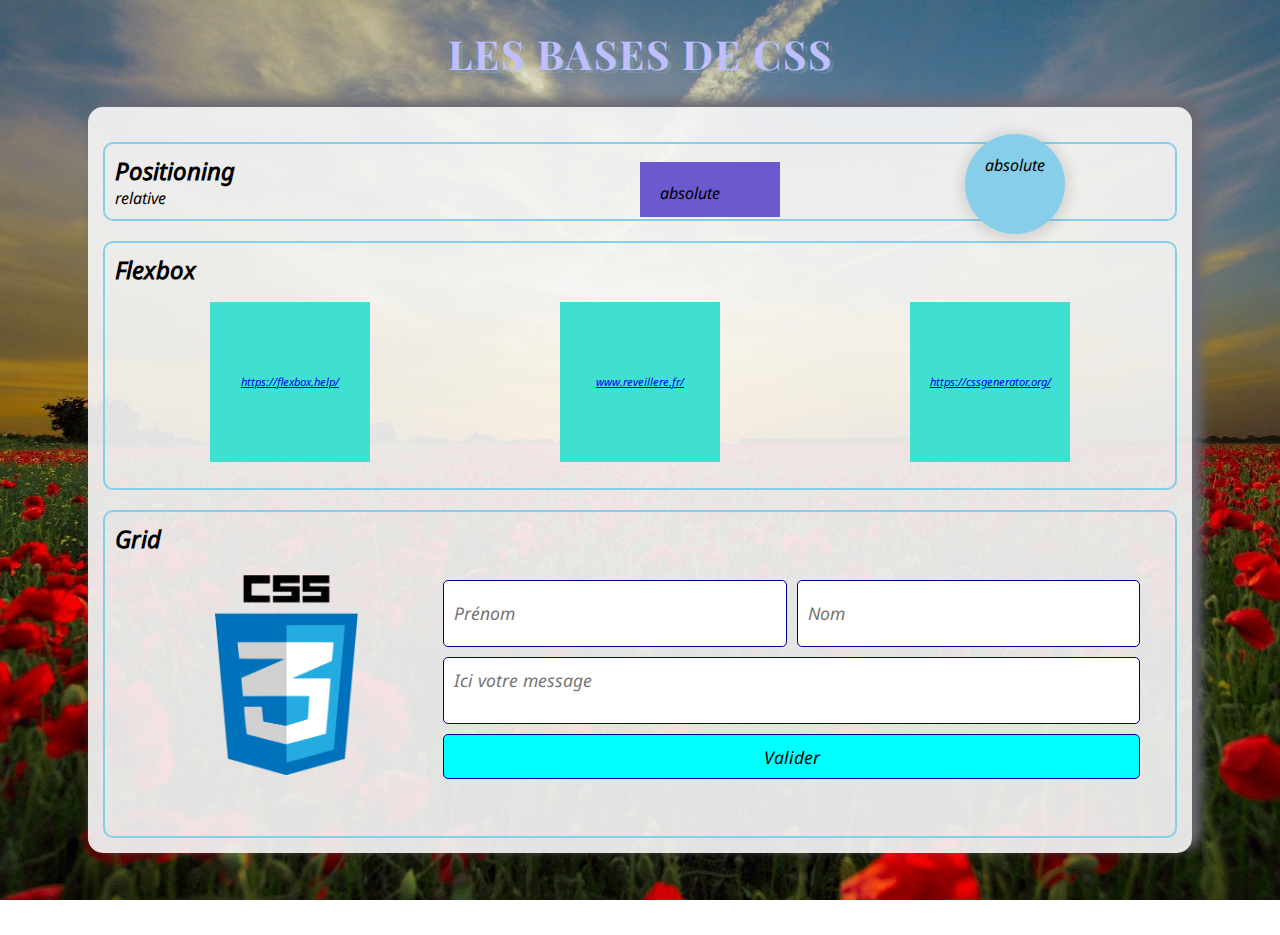
<file: CSS-1-2/index.html>
<!DOCTYPE html>
<html lang="fr">
  <head>
    <meta charset="UTF-8" />
    <meta http-equiv="X-UA-Compatible" content="IE=edge" />
    <meta name="viewport" content="width=device-width, initial-scale=1.0" />
    <title>Cours CSS</title>
    <link rel="stylesheet" href="./style.css" />
  </head>

  <body>
    <header>
      <h1>Les bases de CSS</h1>
    </header>

    <main>
      <div class="positioning">
        <h2>Positioning</h2>
        <span>relative</span>
        <span id="circle">absolute</span>
        <span id="rectangle">absolute</span>
      </div>

      <div class="flexbox">
        <h2>Flexbox</h2>
        <ul>
          <li>
            <a href="https://flexbox.help/">https://flexbox.help/</a>
          </li>
          <li>
            <a href="https://www.reveillere.fr/M2WEB/sheets/css.pdf"
              >www.reveillere.fr/</a
            >
          </li>
          <li>
            <a href="https://cssgenerator.org/">https://cssgenerator.org/</a>
          </li>
        </ul>
      </div>

      <div class="grid">
        <h2>Grid</h2>
        <div class="grid-container">
          <div class="img">
            <img src="./assets/logo.png" height="200" alt="logo" />
          </div>

          <form>
            <input type="text" id="firstname" placeholder="Prénom" />
            <input type="text" id="surname" placeholder="Nom" />
            <textarea
              cols="30"
              rows="30"
              placeholder="Ici votre message"
            ></textarea>
            <input type="submit" value="Valider" />
          </form>
        </div>
      </div>
    </main>
  </body>
</html>
</file>
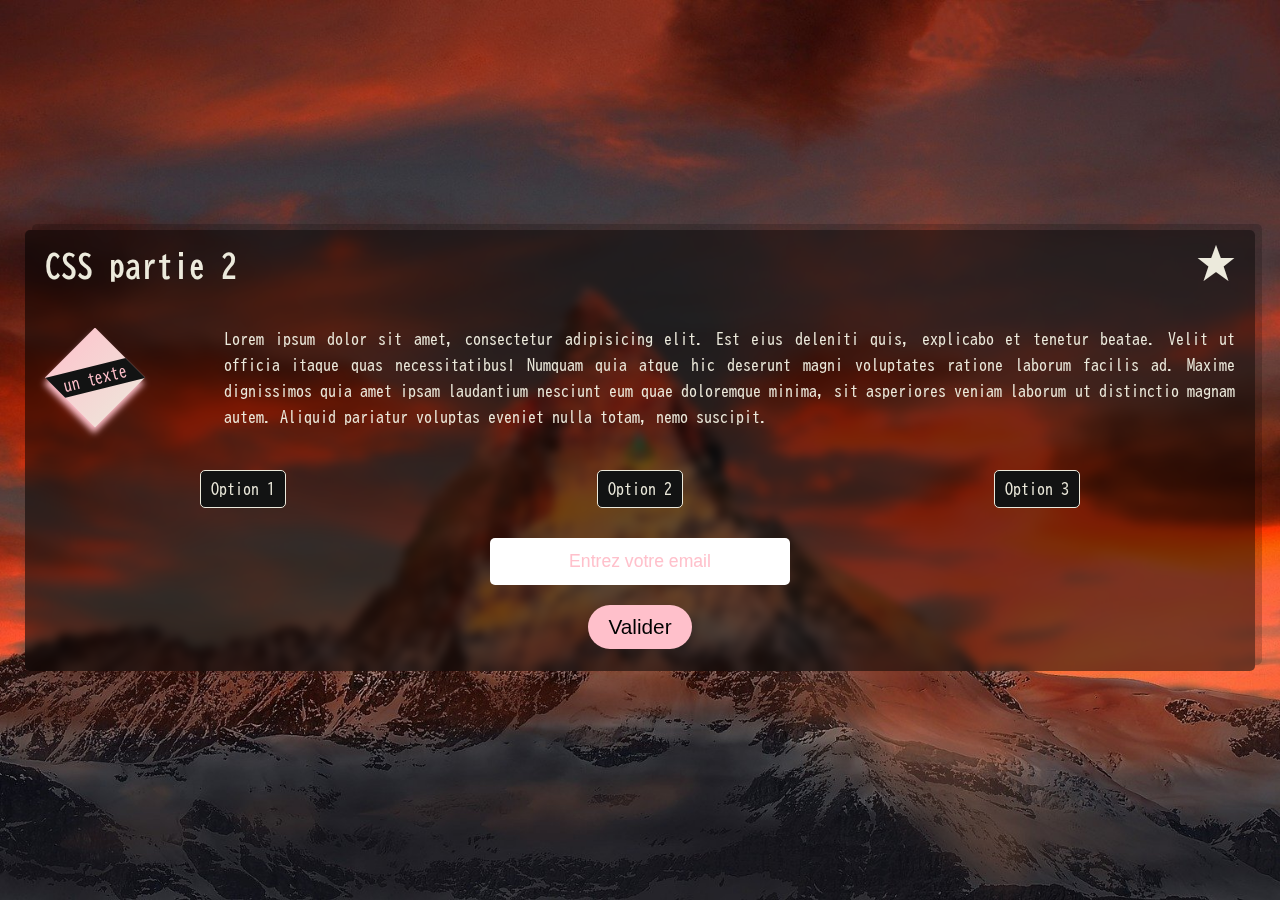
<file: CSS-2-2/index.html>
<!DOCTYPE html>
<html lang="fr">
  <head>
    <meta charset="UTF-8" />
    <meta http-equiv="X-UA-Compatible" content="IE=edge" />
    <meta name="viewport" content="width=device-width, initial-scale=1.0" />
    <title>CSS partie 2</title>
    <link rel="stylesheet" href="./style.css" />
  </head>
  <body>
    <div class="card">
      <h1>CSS partie 2</h1>
      <div class="grid-container">
        <div class="polygon-container">
          <div class="polygon"></div>
        </div>
        <p>
          Lorem ipsum dolor sit amet, consectetur adipisicing elit. Est eius
          deleniti quis, explicabo et tenetur beatae. Velit ut officia itaque
          quas necessitatibus! Numquam quia atque hic deserunt magni voluptates
          ratione laborum facilis ad. Maxime dignissimos quia amet ipsam
          laudantium nesciunt eum quae doloremque minima, sit asperiores veniam
          laborum ut distinctio magnam autem. Aliquid pariatur voluptas eveniet
          nulla totam, nemo suscipit.
        </p>
      </div>
      <div class="checkbox-container">
        <input type="checkbox" name="" id="option1" />
        <label for="option1">Option 1</label>

        <input type="checkbox" name="" id="option2" />
        <label for="option2">Option 2</label>

        <input type="checkbox" name="" id="option3" />
        <label for="option3">Option 3</label>
      </div>
      <div class="email">
        <input type="text" placeholder="Entrez votre email" />
      </div>
      <button>Valider</button>
      <a href="https://www.google.com">Conditions générales de vente</a>
    </div>

    <img src="./spaceship.png" alt="spaceship" />
  </body>
</html>
</file>
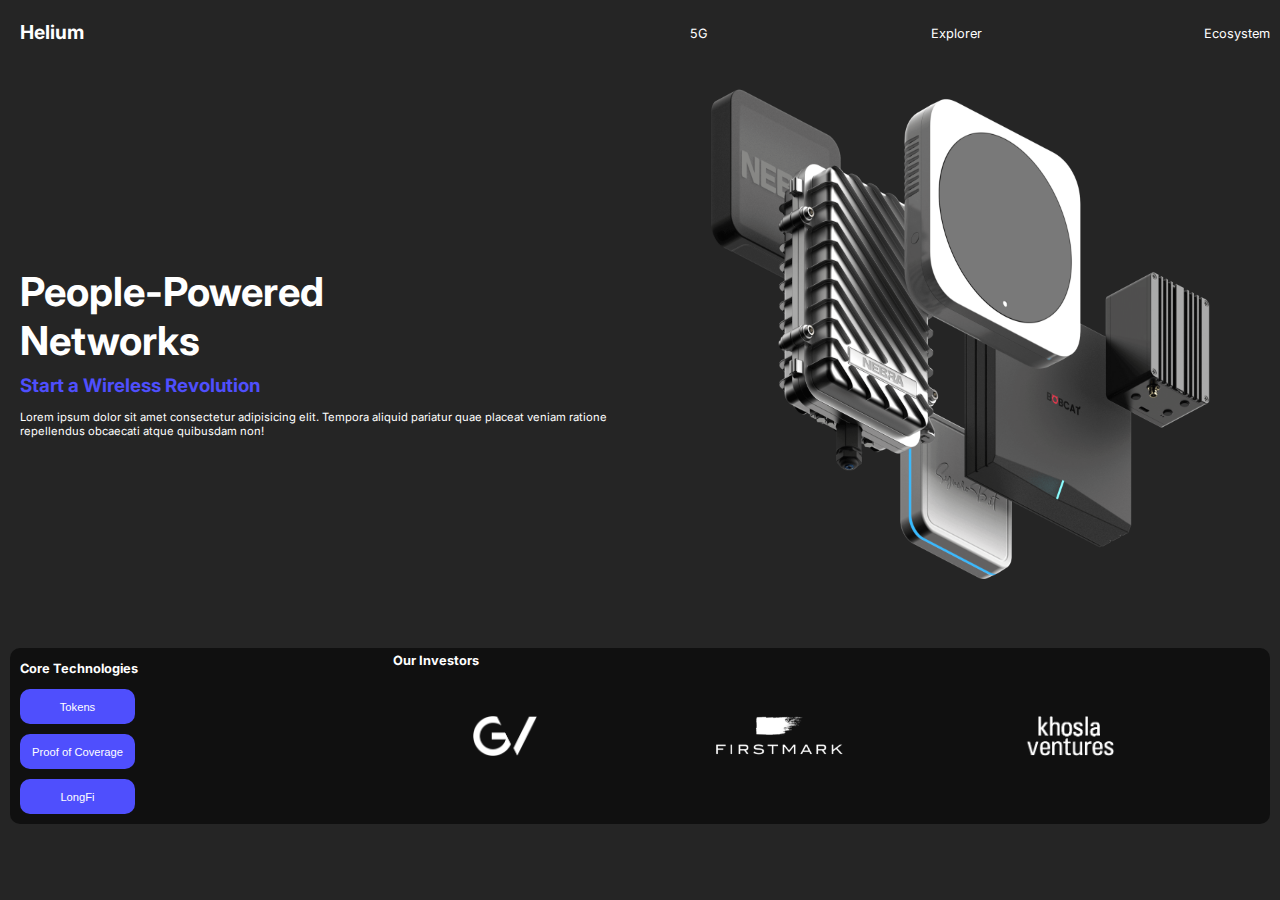
<file: TP1 CSS/index.html>
<!DOCTYPE html>
<html lang="fr">
  <head>
    <meta charset="UTF-8" />
    <meta name="viewport" content="width=device-width, initial-scale=1.0" />
    <meta http-equiv="X-UA-Compatible" content="ie=edge" />
    <title>Helium Flexbox</title>
    <link rel="stylesheet" href="./style.css" />
  </head>

  <body>
    <nav>
      <h2>Helium</h2>
      <ul>
        <li>5G</li>
        <li>Explorer</li>
        <li>Ecosystem</li>
      </ul>
    </nav>

    <section class="header">
      <div class="header-left">
        <div class="header-left-container">
          <h1>
            People-Powered <br />
            Networks
          </h1>
          <h3>Start a Wireless Revolution</h3>
          <p>
            Lorem ipsum dolor sit amet consectetur adipisicing elit. Tempora
            aliquid pariatur quae placeat veniam ratione repellendus obcaecati
            atque quibusdam non!
          </p>
        </div>
      </div>
      <div class="header-right">
        <img src="./img/main.png" id="modem" alt="modem" />
      </div>
    </section>

    <section class="infos">
      <div class="infos-left">
        <h3>Core Technologies</h3>
        <div class="btn-container">
          <button>Tokens</button>
          <button>Proof of Coverage</button>
          <button>LongFi</button>
        </div>
      </div>
      <div class="infos-right">
        <h3>Our Investors</h3>
        <div class="investors">
          <div class="img-container">
            <img src="./img/investlogo2blue.png" alt="investor-1" />
            <img src="./img/investlogo3blue.png" alt="investor-2" />
            <img src="./img/investlogo4blue.png" alt="investor-3" />
          </div>
        </div>
      </div>
    </section>
  </body>
</html>
</file>
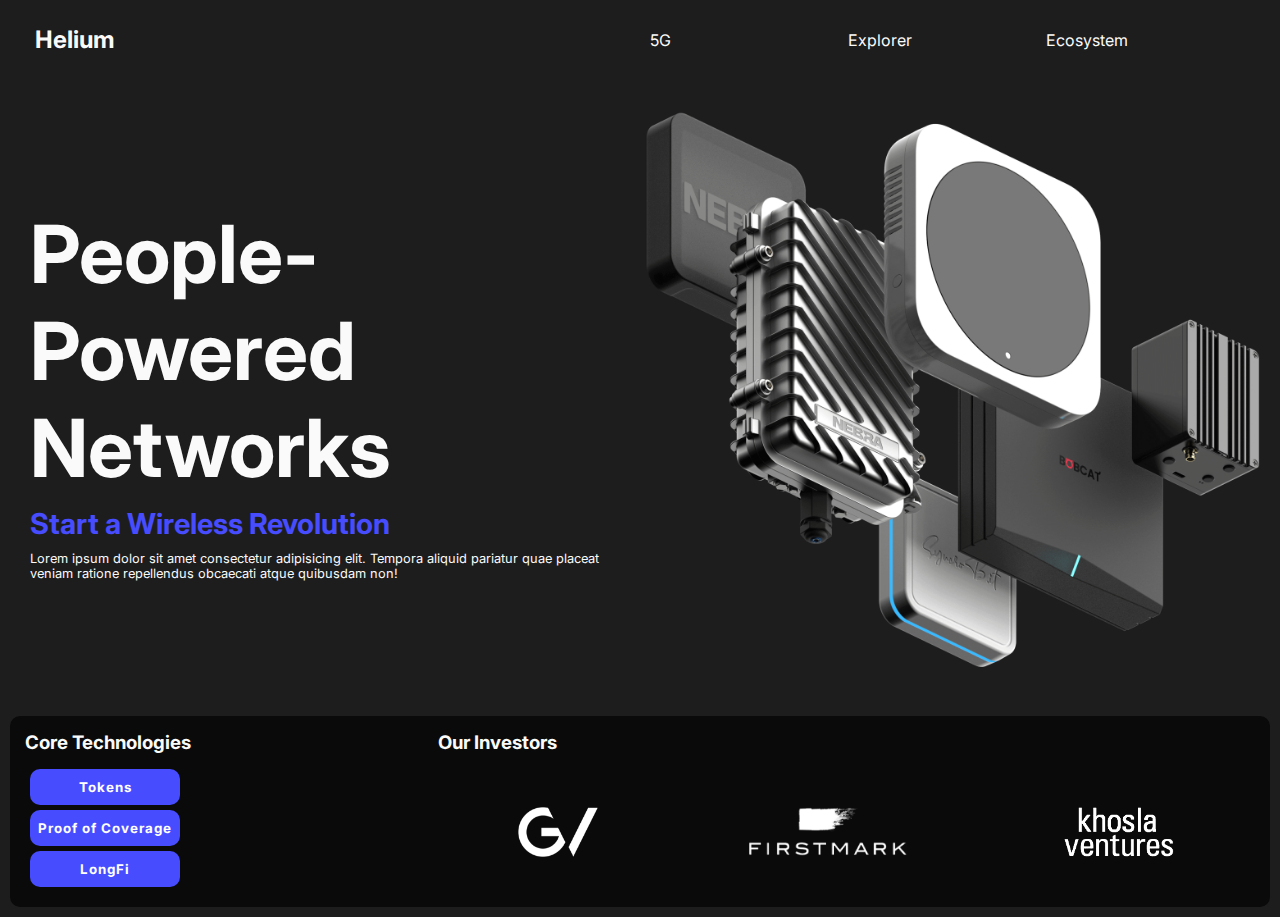
<file: TP2-CSS-Responsive/index.html>
<!DOCTYPE html>
<html lang="en">

<head>
  <meta charset="UTF-8">
  <meta name="viewport" content="width=device-width, initial-scale=1.0">
  <meta http-equiv="X-UA-Compatible" content="ie=edge">
  <title>Helium Flexbox</title>

  <link rel="stylesheet" href="style.css">
</head>

<body>
  <nav>
    <h2>Helium</h2>
    <ul>
      <li>5G</li>
      <li>Explorer</li>
      <li>Ecosystem</li>
    </ul>
  </nav>

  <section class="header">
    <div class="header-left">
      <div class="header-left-container">
        <h1>People-Powered Networks</h1>
        <h3>Start a Wireless Revolution</h3>
        <p>Lorem ipsum dolor sit amet consectetur adipisicing elit. Tempora aliquid pariatur quae placeat veniam ratione
          repellendus obcaecati atque quibusdam non!</p>
      </div>
    </div>
    <img class="header-right" src="./img/main.png" id="modem" />
  </section>

  <section class="infos">
    <div class="infos-left">
      <h3>Core Technologies</h3>
      <div class="btn-container">
        <button>Tokens</button>
        <button>Proof of Coverage</button>
        <button>LongFi</button>
      </div>
    </div>
    <div class="infos-right">
      <h3>Our Investors</h3>
      <div class="investors">
        <div class="img-container">
          <img src="./img/investlogo2blue.png" alt="investor-1">
          <img src="./img/investlogo3blue.png" alt="investor-2">
          <img src="./img/investlogo4blue.png" alt="investor-3">
        </div>
      </div>
    </div>
  </section>


</body>

</html>
</file>
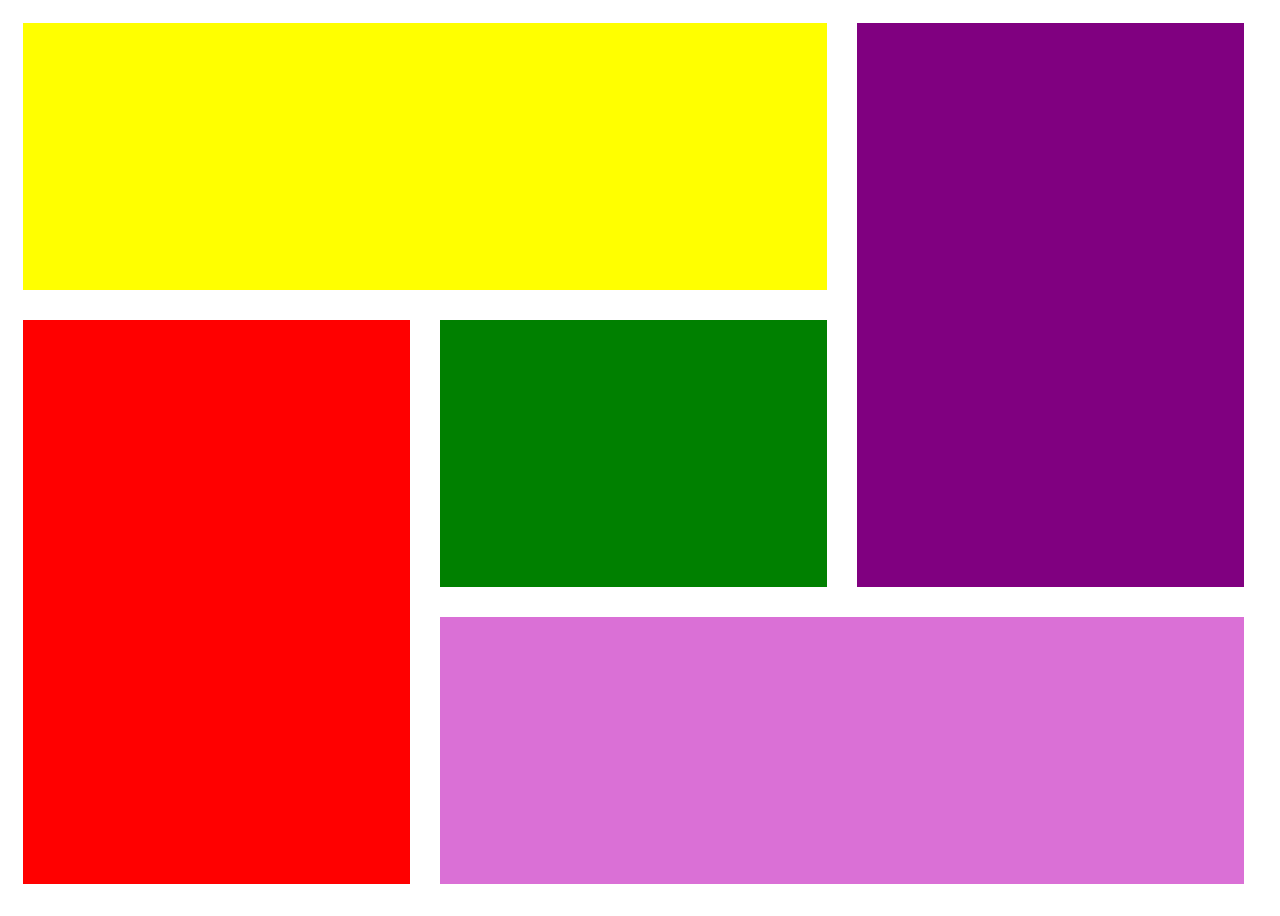
<file: TP3-CSS-Grid/index.html>
<!DOCTYPE html>
<html lang="en">
  <head>
    <meta charset="UTF-8" />
    <meta http-equiv="X-UA-Compatible" content="IE=edge" />
    <meta name="viewport" content="width=device-width, initial-scale=1.0" />
    <title>Grid area</title>

    <link rel="stylesheet" href="style.css" />
  </head>

  <body>
    <div></div>
    <div></div>
    <div></div>
    <div></div>
    <div></div>
  </body>
</html>
</file>
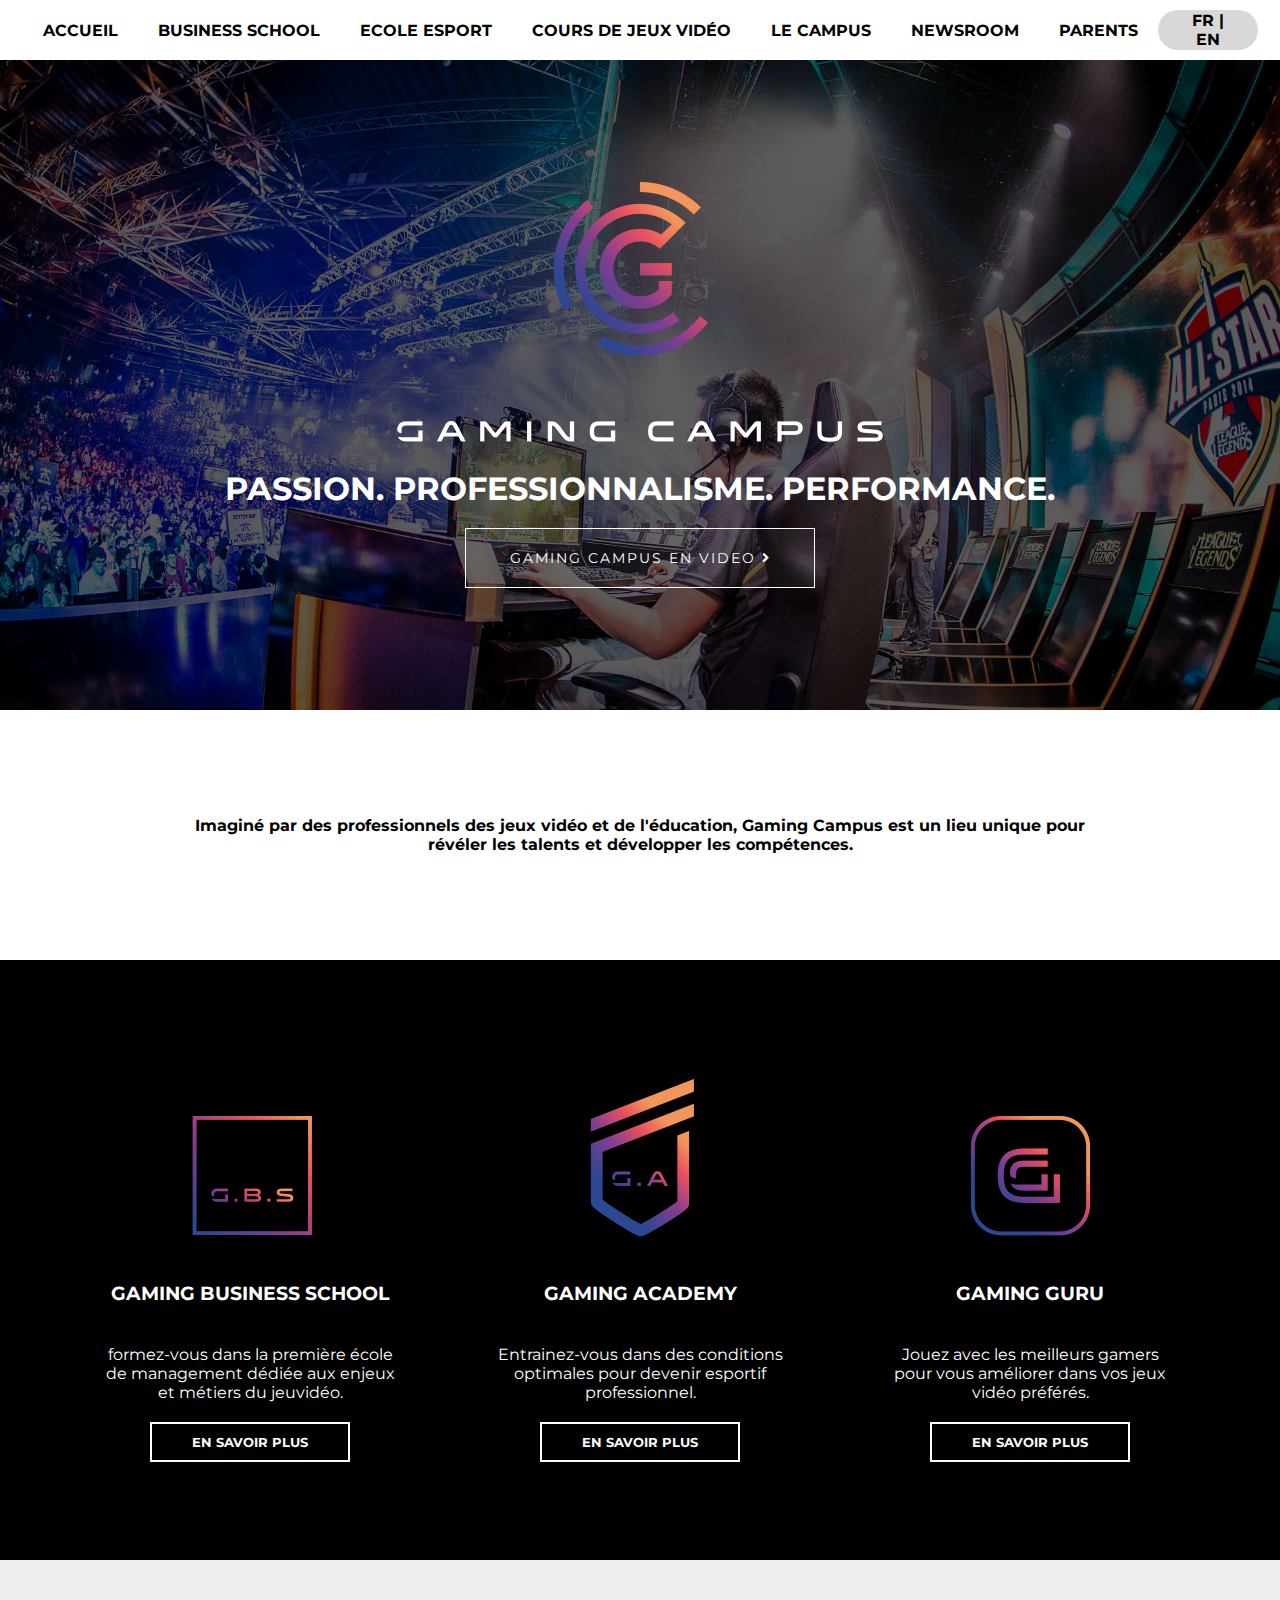
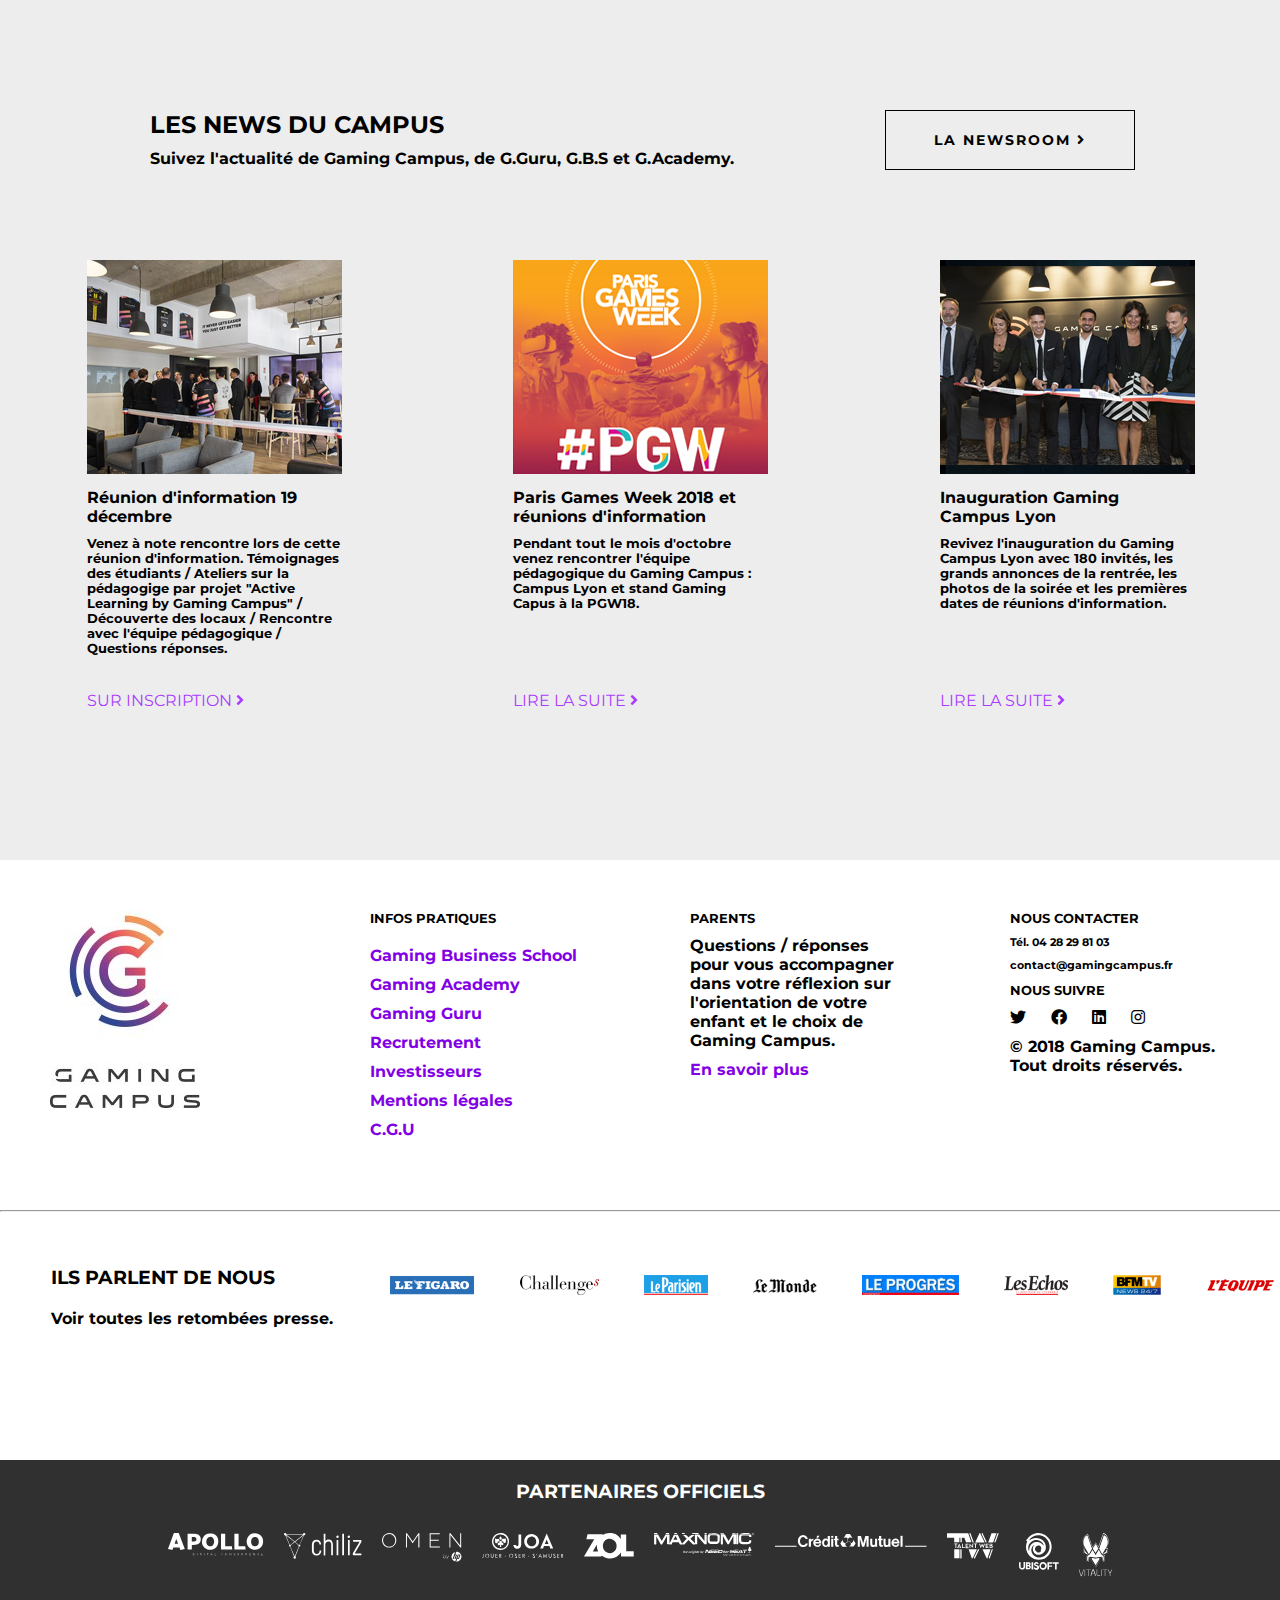
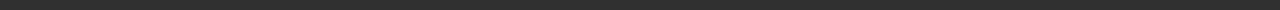
<file: TP4-Gaming-Campus/index.html>
<!DOCTYPE html>
<html lang="fr">
  <head>
    <meta charset="UTF-8" />
    <meta name="viewport" content="width=device-width, initial-scale=1.0" />
    <meta http-equiv="X-UA-Compatible" content="ie=edge" />

    <title>TP5 - Gaming Campus</title>

    <link
      rel="stylesheet"
      href="https://use.fontawesome.com/releases/v5.8.2/css/all.css"
    />
    <link href="./style.css" rel="stylesheet" />
  </head>

  <body>
    <nav>
      <ul>
        <li>Accueil</li>
        <li>business school</li>
        <li>ecole esport</li>
        <li>cours de jeux vidéo</li>
        <li>le campus</li>
        <li>newsroom</li>
        <li>parents</li>
        <li id="language">FR | EN</li>
      </ul>
    </nav>
    <header>
      <div class="main-header">
        <div id="logo">
          <img src="./assets/img/logo-gc-hero.png" alt="logo" />
        </div>
        <h1>passion. professionnalisme. performance.</h1>
        <button>
          gaming campus en video <i class="fas fa-angle-right"></i>
        </button>
      </div>
    </header>

    <div class="header-text">
      <p>
        Imaginé par des professionnels des jeux vidéo et de l'éducation, Gaming
        Campus est un lieu unique pour révéler les talents et développer les
        compétences.
      </p>
    </div>

    <section class="icon-part">
      <div class="icon-part-container">
        <div class="list-icon-part">
          <div class="lip-logo">
            <img src="./assets/img/logo-gbs-home.png" alt="logo GBS" />
          </div>
          <h3>gaming business school</h3>
          <p>
            formez-vous dans la première école de management dédiée aux enjeux
            et métiers du jeuvidéo.
          </p>
          <button>en savoir plus</button>
        </div>
        <div class="list-icon-part">
          <div class="lip-logo">
            <img
              src="./assets/img/logo-ga-home.png"
              alt="logo gaming academy"
            />
          </div>
          <h3>gaming academy</h3>
          <p>
            Entrainez-vous dans des conditions optimales pour devenir esportif
            professionnel.
          </p>
          <button>en savoir plus</button>
        </div>
        <div class="list-icon-part">
          <div class="lip-logo">
            <img src="./assets/img/logo-gg-home.png" alt="logo gaming guru" />
          </div>
          <h3>gaming guru</h3>
          <p>
            Jouez avec les meilleurs gamers pour vous améliorer dans vos jeux
            vidéo préférés.
          </p>
          <button>en savoir plus</button>
        </div>
      </div>
    </section>

    <section class="news-part">
      <div class="header-news">
        <div class="left-part">
          <h2>les news du campus</h2>
          <p>
            Suivez l'actualité de Gaming Campus, de G.Guru, G.B.S et G.Academy.
          </p>
        </div>
        <div class="right-part">
          <button>la newsroom <i class="fas fa-angle-right"></i></button>
        </div>
      </div>
      <div class="main-news">
        <div class="main-news-container">
          <div>
            <div class="mn-pic">
              <img
                src="./assets/img/ri8decembre.jpg"
                alt="réunion d'information"
              />
            </div>
            <h4>Réunion d'information 19 décembre</h4>
            <p>
              Venez à note rencontre lors de cette réunion d'information.
              Témoignages des étudiants / Ateliers sur la pédagogige par projet
              "Active Learning by Gaming Campus" / Découverte des locaux /
              Rencontre avec l'équipe pédagogique / Questions réponses.
            </p>
            <div class="link">
              <a href="#">Sur inscription <i class="fas fa-angle-right"></i></a>
            </div>
          </div>
          <div>
            <div class="mn-pic">
              <img src="./assets/img/pgw18home.jpg" alt="pgw 2018" />
            </div>
            <h4>Paris Games Week 2018 et réunions d'information</h4>
            <p>
              Pendant tout le mois d'octobre venez rencontrer l'équipe
              pédagogique du Gaming Campus : Campus Lyon et stand Gaming Capus à
              la PGW18.
            </p>
            <div class="link">
              <a href="#">lire la suite <i class="fas fa-angle-right"></i></a>
            </div>
          </div>
          <div>
            <div class="mn-pic">
              <img
                src="./assets/img/inauguration_gaming_campus_photo.jpg"
                alt="inauguration GC Lyon"
              />
            </div>
            <h4>Inauguration Gaming Campus Lyon</h4>
            <p>
              Revivez l'inauguration du Gaming Campus Lyon avec 180 invités, les
              grands annonces de la rentrée, les photos de la soirée et les
              premières dates de réunions d'information.
            </p>
            <div class="link">
              <a href="#">lire la suite <i class="fas fa-angle-right"></i></a>
            </div>
          </div>
        </div>
      </div>
    </section>

    <section class="contact">
      <div class="contact-container">
        <div class="contact-list">
          <div class="list">
            <div id="contact-img">
              <img src="./assets/img/logo-gc-footer.jpg" alt="logo-end" />
            </div>
          </div>
          <div class="list">
            <h5>infos pratiques</h5>
            <ul class="infos-p">
              <li><a href="#">Gaming Business School</a></li>
              <li><a href="#">Gaming Academy</a></li>
              <li><a href="#">Gaming Guru</a></li>
              <li><a href="#">Recrutement</a></li>
              <li><a href="#">Investisseurs</a></li>
              <li><a href="#">Mentions légales</a></li>
              <li><a href="#">C.G.U</a></li>
            </ul>
          </div>
          <div class="list">
            <h5>parents</h5>
            <p>
              Questions / réponses pour vous accompagner dans votre réflexion
              sur l'orientation de votre enfant et le choix de Gaming Campus.
            </p>
            <li>
              <a href="#">En savoir plus</a>
            </li>
          </div>
          <div class="list">
            <h5>nous contacter</h5>
            <h6>Tél. 04 28 29 81 03</h6>
            <h6>contact@gamingcampus.fr</h6>
            <h5 class="network">nous suivre</h5>
            <div class="footer-logos">
              <i class="fab fa-twitter"></i>
              <i class="fab fa-facebook"></i>
              <i class="fab fa-linkedin"></i>
              <i class="fab fa-instagram"></i>
            </div>
            <p class="copyright">© 2018 Gaming Campus.</p>
            <p>Tout droits réservés.</p>
          </div>
        </div>
        <hr />
        <div class="contact-medias">
          <div class="medias-text">
            <h3>ils parlent de nous</h3>
            <p>Voir toutes les retombées presse.</p>
          </div>
          <div class="medias-logos">
            <span class="img">
              <img src="./assets/img/figaro.png" alt="le figaro" />
            </span>
            <span class="img">
              <img src="./assets/img/challenges.png" alt="challenges" />
            </span>
            <span class="img">
              <img src="./assets/img/leparisien.png" alt="le parisien" />
            </span>
            <span class="img">
              <img src="./assets/img/lemonde.png" alt="le monde" />
            </span>
            <span class="img">
              <img src="./assets/img/progres.png" alt="le progrès" />
            </span>
            <span class="img">
              <img src="./assets/img/echos.png" alt="les echos" />
            </span>
            <span class="img">
              <img src="./assets/img/bfm.png" alt="BFM tv" />
            </span>
            <span class="img">
              <img src="./assets/img/lepoint.png" alt="l'équipe" />
            </span>
            <div class="img"></div>
          </div>
        </div>
      </div>
    </section>

    <footer>
      <h3>partenaires officiels</h3>
      <ul>
        <li><img src="./assets/img/apollo.png" alt="apollo" /></li>
        <li><img src="./assets/img/chiliz.png" alt="chiliz" /></li>
        <li><img src="./assets/img/omen.png" alt="omen" /></li>
        <li><img src="./assets/img/joa.png" alt="joa" /></li>
        <li><img src="./assets/img/zol.png" alt="zol" /></li>
        <li><img src="./assets/img/maxonomic.png" alt="maxndmic" /></li>
        <li>
          <img src="./assets/img/credit-mutuel.png" alt="credit mutuel" />
        </li>
        <li><img src="./assets/img/talent-web.png" alt="TW" /></li>
        <li><img src="./assets/img/ubisoft.png" alt="ubisoft" /></li>
        <li><img src="./assets/img/vitality.png" alt="vitality" /></li>
      </ul>
    </footer>
  </body>
</html>
</file>
<file: CSS-1-2/style.css>
/* fil rouge : selecteur, dimension, couleurs */
/* texte */
/* background */
/* boxes */
/* positionning */
/* flex */
/* grid */
/* pseudo classe */
/* debug */
/* responsive */

@import url("https://fonts.googleapis.com/css2?family=Playfair+Display:wght@500&display=swap");

@font-face {
  font-family: "font-1";
  src: url(./assets/NotoSans-Italic.ttf);
}


body {
  font-family: "font-1", serif;
  background: url(./assets/bg.jpg) no-repeat fixed center/cover;
  height: 100vh;

  
}

h1 {
  text-transform: uppercase;
  letter-spacing: 2px;
  font-size: 2.5rem;
  color: rgb(191, 191, 255);
  text-shadow: 4px 3px 0px #83d8d83b;
  text-align: center;
  font-family: "Playfair Display", serif;
}

main{
  background: rgba(245, 245, 245, 0.921);
  width: 85%;
  min-height: 500px;
  margin: 10px auto;
  padding: 15px;
  border-radius: 15px;
  box-shadow: 8px -6px 12px 2px #696974;
}


.positioning,
.flexbox,
.grid {
border: 2px solid skyblue;
padding: 10px;
margin-top: 20px;
border-radius: 10px;

}

/***************************positioning********************/
.positioning{
  position: relative;
}

h2{
  margin: 0;
}

#circle{
  height: 60px;
  width: 60px;
  background: skyblue;
  padding: 20px;
  border-radius: 50%;
  position: absolute ;
  top: -10px;
  right: 110px;
  box-shadow: 0 2px 12px 5px rgba(51, 51, 51, 0.13);
  z-index: 1;
}

#rectangle{
  height: 15px;
  width: 100px;
  background: slateblue;
  padding: 20px;
  position: absolute;
  bottom: 2px;
  left: 50%;
  transform: translateX(-50%,);
  
}

/*-----------------------------Flexbox-----------------------------*/
ul{
  display: flex;
  justify-content: space-around;
  padding: 0;
}

li{
  list-style-type: none;
  font-size: 0.7rem;
  height: 160px;
  width: 160px;
  background: turquoise;
  /* --------------------centrer verticalement ------------------------*/
  display: flex;
  align-items: center;
  justify-content: center;
  

}

/*---------------------Grid------------------------------*/
.grid-container{
  display: grid;
  grid-template-columns: 30% 70%;
  padding: 20px;

}

.img{
  text-align:center;

}

form{
  display: grid;
  grid-template-columns: 1fr 1fr;
  grid-template-rows: 1fr 1fr 1fr;
  grid-template-areas: 
  "i1 i2"
  "ta ta"
  "btn btn"
  ;
  
}

input,
textarea{
  margin: 5px;
  height: 45px;
  border: 1px solid darkblue;
  padding: 10px;
  border-radius: 5px;
  font-size: 1.1rem;
  font-family: "font-1";
}

#firstname{
  grid-area: i1;
}

#surname{
  grid-area: i2;
}

textarea{
  grid-area: ta;
  resize: none;
}
input[type="submit"]{
  grid-area: btn;
  cursor: pointer;
  background: cyan;
  transition: 0.4s;
}
input[type="submit"]:hover{
  background: darkblue;
  color: white;
}

/*-----------------------Responsive-------------------*/
@media screen and (max-width:1000px){
  .grid-container{
    display:block;
  }
}

@media screen and (max-width:780px){
  form{
    
    grid-template-columns: 1fr;
    grid-template-rows: 1fr 1fr 1fr 1fr;
    grid-template-areas: 
    "i1"
    "i2"
    "ta"
    "btn"
  }
}
</file>
<file: CSS-2-2/style.css>
@import url("https://fonts.googleapis.com/css2?family=BIZ+UDGothic&display=swap");

:root {
  --color1: #eceadc;
  --color2: pink;
  --color3: #393b4b;
  --color4: rgb(18, 19, 19);
}

* {
  margin: 0;
  padding: 0;
  box-sizing: border-box;
}

body {
  background: url(./mountain.jpg) center/cover;
  height: 100vh;
  font-family: "BIZ UDGothic", sans-serif;
  color: var(--color1);
  display: flex;
  align-items: center;
  justify-content: center;
  overflow: hidden;
}
.card {
  background: rgba(0, 0, 0, 0.508);
  width: calc(100% - 50px);
  padding: 20px 20px 6px;
  box-shadow: 7px -6px 0 rgba(0, 0, 0, 0.186);
  border-radius: 5px;
  backdrop-filter: blur(5px);
}

.card:before {
  content: "\2605";
  position: absolute;
  top: 14px;
  right: 20px;
  font-size: 2.4rem;
}

h1 {
  margin-bottom: 24px;
  position: relative;
}

h1::after {
  content: "";
  position: absolute;
  background: var(--color2);
  height: 1px;
  width: 100%;
  bottom: -15px;
  left: 50%;
  transform: translateX(-50%) scaleX(0);
  animation: h1anim 10s ease-in-out forwards;
  transform-origin: right;
}

@keyframes h1anim {
  100% {
    transform: translateX(-50%) scaleX(1);
  }
}

.grid-container {
  display: grid;
  grid-template-columns: 15% 85%;
}

.polygon-container {
  filter: drop-shadow(-1px 6px 3px var(--color2));
  /*---Pour le centrer avec un place-self mettre le parent en grid---*/
  place-self: center left;
}

.polygon {
  clip-path: polygon(50% 0%, 100% 50%, 50% 100%, 0% 50%);
  background: linear-gradient(135deg, var(--color2) 0%, var(--color1) 100%);
  height: 100px;
  width: 100px;
}

.polygon::after {
  content: "un texte";
  position: absolute;
  color: var(--color2);
  background: var(--color4);
  top: 50%;
  left: 50%;
  transform: translate(-50%, -50%) rotate(346deg);
  width: 90px;
  padding: 4px;
  text-align: center;
}

P {
  line-height: 26px;
  margin: 20px 0;
  display: -webkit-box;
  -webkit-box-orient: vertical;
  -webkit-line-clamp: 4;
  overflow: hidden;
  text-align: justify;
}

p::selection {
  background: var(--color2);
  color: var(--color3);
}

.checkbox-container {
  display: flex;
  justify-content: space-around;
  margin: 20px 0 30px;
  perspective: 20px;
}

input[type="checkbox"] {
  display: none;
}

input[type="checkbox"]:checked + label {
  background: var(--color2);
  color: var(--color3);
  transform: scale(1.2);
  filter: brightness(120%);
}

label {
  cursor: pointer;
  border: 1px solid var(--color1);
  background: var(--color4);
  padding: 10px;
  border-radius: 5px;
  transition: 0.3s;
  user-select: none;
}

label:first-of-type:hover {
  animation: label1 1s infinite linear;
}

@keyframes label1 {
  50% {
    transform: scale(1.2);
  }
  100% {
    transform: scale(1);
  }
}

label:nth-child(4):hover {
  animation: label2 3s infinite linear;
}

/* Ne pas oublier la perspective sur le parent */

@keyframes label2 {
  33% {
    transform: translateZ(30px);
  }
  66% {
    transform: translateZ(-40px);
  }
  100% {
    transform: translateZ(0);
  }
}

.email {
  text-align: center;
  margin-bottom: 20px;
}

.email input {
  padding: 10px;
  border-radius: 5px;
  outline: none;
  border: 3px solid transparent;
  transition: 0.3s;
  text-align: center;
  font-size: 1.1rem;
  color: var(--color1);
  min-width: 180px;
  width: 35%;
  max-width: 300px;
}

input[type="text"]:focus {
  background: transparent;
  border: 3px solid var(--color2);
  border-radius: 150px;
}

input[type="text"]::placeholder {
  color: var(--color2);
}

button {
  cursor: pointer;
  background: var(--color2);
  border: none;
  font-size: 1.3rem;
  padding: 10px 20px;
  border-radius: 150px;
  margin: 0 auto;
  display: block;
  transition: 0.4s;
}

button:hover {
  letter-spacing: 3px;
}

button:active {
  transform: scale(1.2);
}

button:hover + a,
a:hover {
  opacity: 1;
  visibility: visible;
  transform: translateY(0);
}

a {
  color: var(--color2);
  text-align: center;
  display: block;
  opacity: 0;
  visibility: hidden;
  transform: translateY(20px);
  transition: 0.4s;
}

a:visited {
  color: var(--color1);
}

img {
  height: 40px;
  position: absolute;
  filter: drop-shadow(0px 6px 3px rgba(255, 255, 0, 0.6));
  z-index: -1;
  animation: spaceship 30s infinite linear;
}

@keyframes spaceship {
  0% {
    top: 2%;
    left: 2%;
    transform: rotate(90deg);
  }
  10% {
    top: 6%;
    left: 30%;
    transform: rotate(95deg);
  }
  20% {
    top: 8%;
    left: 60%;
    transform: rotate(60deg);
  }
  30% {
    top: 0%;
    left: 80%;
    transform: rotate(135deg);
  }
  40% {
    top: 20%;
    left: 120%;
    transform: rotate(110deg);
  }
  50% {
    top: 50%;
    left: 80%;
    transform: rotate(323deg);
  }
  60% {
    top: 90%;
    left: 90%;
    transform: rotate(256deg);
  }
  70% {
    top: 110%;
    left: 50%;
    transform: rotate(237deg);
  }
  80% {
    top: 85%;
    left: 30%;
    transform: rotate(323deg);
  }
  90% {
    top: 50%;
    left: 15%;
    transform: rotate(350deg);
  }
  100% {
    top: 2%;
    left: 2%;
    transform: rotate(90deg);
  }
}
</file>
<file: TP1 CSS/style.css>
@import url("https://fonts.googleapis.com/css2?family=Inter:wght@500&display=swap");

body {
  margin: 0;
  padding: 0;
  background: rgb(37, 37, 37);
  color: white;
  font-family: "Inter", sans-serif;
}

/* ----------------------------nav------------------------ */
nav {
  /* border: 2px solid white; */
  display: grid;
  grid-template-columns: 50% 50%;
}

h2 {
  margin: 20px 20px;
  font-size: 1.2rem;
}

ul {
  display: flex;
  justify-content: space-between;
  list-style: none;
}

li {
  font-size: 0.8rem;
  text-align: center;
  padding: 10px;
  margin-left: 0;
}

/* ----------------------------------centre du site------------------------------- */

.header {
  display: grid;
  grid-template-columns: 50% 50%;
}
.header-left {
  /* border: 2px solid white; */
}

.header-left-container {
  margin: 200px 20px 200px 20px;
}

h1 {
  display: flex;
  font-size: 2.5rem;
  margin-bottom: -10px;
}

.header-left-container h3 {
  color: rgb(79, 79, 253);
}

p {
  margin-top: -5px;
  font-size: 0.7rem;
  text-align: left;
}

.header-right {
  /* border: 2px solid white; */
}

.header-right img {
  display: flex;
  height: 500px;
  width: 500px;
  margin: 20px auto;
}

/* ---------------------------------info du bas--------------------------- */

.infos {
  display: grid;
  grid-template-columns: 30% 70%;
  /* border: 2px solid black; */
  margin: 10px;
  border-radius: 10px;
  background-color: rgb(16, 16, 16);
}

/* ----------------------------------------info de gauche------------------------------------ */

.infos-left {
  position: flex;
}

.infos-left h3 {
  font-size: 0.8rem;
  padding-left: 10px;
}

.btn-container {
  /* display: block; */
}

button {
  display: flex;
  align-items: center;
  justify-content: center;
  color: white;
  background: rgb(79, 79, 253);
  border-radius: 10px;
  padding: 10px;
  width: 115px;
  height: 35px;
  font-size: 0.7rem;
  margin: 10px;
  border-style: none;
}
/* --------------------------------------infos de droite--------------------------------------- */

.infos-right {
  position: relative;
  display: inline-block;
  /* border: 2px solid white; */
}

.infos-right h3 {
  margin-top: 0;
  font-size: 0.8rem;
  padding: 5px;
}

.img-container {
  /* position:S relative; */
}

.img-container img {
  height: 40px;
  padding-right: 90px;
  padding-left: 85px;
  margin-top: 30px;
}
</file>
<file: TP2-CSS-Responsive/style.css>
@import url("https://fonts.googleapis.com/css2?family=Inter&family=Saira+Condensed:wght@500&display=swap");

* {
  font-family: "Inter", sans-serif;
  margin: 0;
  padding: 5px;
  box-sizing: border-box;
}
li {
  list-style: none;
}
p {
  font-size: 0.8rem;
}
body {
  min-height: 100vh;
  background: rgb(29, 29, 29);
  color: rgb(250, 250, 250);
}
nav {
  display: grid;
  grid-template-columns: 50% 50%;
  padding: 10px 20px;
}
nav ul {
  display: grid;
  grid-template-columns: 33% 33% 33%;
}
.header {
  display: grid;
  grid-template-columns: 50% 50%;
  align-items: center;
  margin: 30px auto;
}
h1 {
  font-size: 5rem;
}
.header-left-container h3 {
  color: #474dff;
  font-size: 1.8rem;
}
.header-right {
  width: 50%;
}
#modem {
  width: 100%;
  margin: 0 auto;
}
.infos {
  display: grid;
  grid-template-columns: 33% 67%;
  background: rgb(10, 10, 10);
  border-radius: 10px;
}

button {
  border: none;
  background: #474dff;
  color: white;
  width: 150px;
  padding: 10px 0;
  border-radius: 10px;
  font-weight: bold;
  letter-spacing: 1px;
  margin: 5px;
  display: block;
}

.investors {
  display: flex;
  justify-content: center;
  align-items: center;
  height: 86%;
}
.img-container {
  display: flex;
  justify-content: space-around;
  width: 100%;
}
.img-container img {
  height: 60px;
}

/* ---------------------------------Media Queries--------------------------------- */

@media screen and (max-width: 900px) {
  nav {
    grid-template-columns: 25% 75%;
    padding: 0;
  }
  ul {
    justify-content: center;
    text-align: center;
  }

  .header {
    display: block;
  }

  .header-left h1 {
    font-size: 2.5rem;
  }
  .header-left h3 {
    font-size: 1rem;
  }
  p {
    font-size: 0.6rem;
  }

  .header-right {
    display: block;
  }

  #modem {
    height: 50%;
    width: 50%;
  }
  .infos {
    display: block;
    text-align: center;
  }

  button {
    margin: 5px auto;
  }

  .img-container img {
    height: 30px;
  }
}
</file>
<file: TP3-CSS-Grid/style.css>
body {
  min-height: 100vh;
  display: grid;
  grid-template-columns: 33% 33% 33%;
  grid-template-rows: 33% 33% 33%;
  grid-template-areas:
    "nth1 nth1 nth2"
    "nth4 nth3 nth2"
    "nth4 nth5 nth5";
}

div {
  margin: 15px;
}

div:nth-child(1) {
  background: yellow;
  grid-area: nth1;
}
div:nth-child(2) {
  background: purple;
  grid-area: nth2;
}
div:nth-child(3) {
  background: green;
  grid-area: nth3;
}
div:nth-child(4) {
  background: red;
  grid-area: nth4;
}
div:nth-child(5) {
  background: orchid;
  grid-area: nth5;
}
</file>
<file: TP4-Gaming-Campus/style.css>
@import url("https://fonts.googleapis.com/css2?family=Montserrat:wght@500&display=swap");

* {
  margin: 0;
  padding: 0;
  box-sizing: border-box;
  list-style: none;
  font-family: "Montserrat", sans-serif;
}

nav {
  height: 60px;
  width: 100%;
  display: flex;
  justify-content: center;
  text-align: center;
  align-items: center;
}

nav ul {
  display: flex;
  justify-content: center;
  text-align: center;
  align-items: center;
  width: 100%;
}

nav ul li {
  font-weight: bold;
  text-transform: uppercase;
  padding: 20px;
  cursor: pointer;
}

nav ul li:hover {
  color: rgb(170, 60, 255);
  border-top: 5px solid rgb(170, 60, 255);
}

nav ul li:nth-child(8):hover {
  color: rgb(170, 60, 255);
  border-top: none;
}

#language {
  background: rgb(216, 216, 216);
  border-radius: 30px;
  height: 3px;
  width: 100px;
  display: flex;
  flex-direction: column;
  justify-content: center;
  text-align: center;
}

header {
  background: url(./assets/img/bg.jpg) center/cover fixed;
  height: 650px;
  display: flex;
  flex-direction: column;
  text-align: center;
  align-items: center;
  justify-content: center;
}

#logo {
  margin: 20px 0;
}

.main-header h1 {
  display: flex;
  align-items: center;
  justify-content: center;
  text-align: center;
  color: white;
  text-transform: uppercase;
}

.main-header button {
  margin: 20px 0;
  height: 60px;
  width: 350px;
  font-size: 0.9rem;
  text-transform: uppercase;
  background: rgba(232, 232, 232, 0.059);
  border-style: none;
  border: 1px solid white;
  color: white;
  cursor: pointer;
  letter-spacing: 2px;
}

.main-header button:hover {
  background: rgba(125, 125, 125, 0.745);
}

.header-text {
  height: 250px;
  width: 100%;
  display: flex;
  justify-content: center;
  text-align: center;
  align-items: center;
}

.header-text p {
  font-weight: bold;
  width: 950px;
}

.icon-part {
  height: 600px;
  width: 100%;
  display: flex;
  justify-content: center;
  text-align: center;
  align-items: center;
  color: white;
  background: black;
}

.icon-part-container {
  display: flex;
  text-align: center;
  justify-content: center;
  justify-content: space-around;
}

.list-icon-part {
  margin: 0 30px;
  width: 330px;
}

.lip-logo {
  padding: 20px;
}

.list-icon-part h3 {
  text-transform: uppercase;
  padding: 20px;
}

.list-icon-part p {
  padding: 20px;
}

.list-icon-part button {
  width: 200px;
  height: 40px;
  text-transform: uppercase;
  background: rgba(0, 0, 0, 0.158);
  color: white;
  border: 2px solid white;
  cursor: pointer;
  font-weight: bold;
}

.list-icon-part button:hover {
  background: rgb(255, 255, 255);
  color: blue;
}

.news-part {
  height: 900px;
  width: 100%;
  background: rgb(237, 237, 237);
  position: relative;
}

.header-news {
  display: grid;
  grid-template-columns: 65% 35%;
  height: 300px;
  padding: 150px 0 30px 150px;
}

.left-part h2 {
  font-weight: bold;
  text-transform: uppercase;
}

.left-part p {
  margin-top: 10px;
  font-weight: bold;
}

.right-part button {
  height: 60px;
  width: 250px;
  font-size: 0.9rem;
  text-transform: uppercase;
  font-weight: bold;
  background: rgba(230, 230, 230, 0.059);
  border-style: none;
  border: 1px solid black;
  color: black;
  cursor: pointer;
  letter-spacing: 2px;
}

.right-part button:hover {
  color: white;
  background: rgb(170, 60, 255);
}

.main-news-container {
  display: flex;
  justify-content: space-around;
}

.main-news-container div {
  width: 253px;
}

.main-news-container h4 {
  margin: 10px 0;
}

.main-news-container p {
  font-weight: bold;
  font-size: 0.8rem;
}

.link {
  margin-top: 50px;
}

.link a {
  text-decoration: none;
  color: rgb(170, 60, 255);
  text-transform: uppercase;
  margin-right: 5px;
  position: absolute;
  bottom: 150px;
}

.contact {
  height: 600px;
  font-weight: bold;
}

.contact-list {
  display: flex;
  align-items: center;
  justify-content: center;
}

.list {
  width: 220px;
  height: 250px;
  margin: 50px;
}

.list h5 {
  text-transform: uppercase;
  margin-bottom: 10px;
}

h6 {
  margin-top: 10px;
}

.network {
  margin-top: 10px;
}

.footer-logos {
  padding-bottom: 10px;
}

.footer-logos i {
  margin-right: 20px;
}

.contact-list li {
  padding-top: 10px;
}

.contact-list a {
  text-decoration: none;
  color: rgb(130, 0, 229);
}
hr {
  width: 1350px;
  margin: auto;
}
.contact-medias {
  height: 150px;
  display: grid;
  grid-template-columns: 30% 70%;
}

.medias-text {
  margin: auto;
}
.medias-text h3 {
  text-transform: uppercase;
  padding: 20px 0;
}

.medias-logos {
  margin: auto;
  word-spacing: 40px;
}

footer {
  height: 150px;
  background: rgb(48, 48, 48);
}

footer h3 {
  display: flex;
  justify-content: center;
  text-transform: uppercase;
  padding: 20px;
  color: white;
}

footer ul {
  display: flex;
  justify-content: center;
  padding: 10px;
}

footer li {
  margin: 0 10px;
}

@media screen and (max-width: 1215px) {
  body {
    width: auto;
  }

  nav {
    height: 0;
    visibility: hidden;
  }

  header h1 {
    font-size: 1.2rem;
    display: block;
  }

  #logo img {
    height: 180px;
  }
  .icon-part {
    height: 1300px;
  }
  .icon-part-container {
    flex-direction: column;
  }
  .header-news {
    display: flex;
    flex-direction: column;
    align-items: center;
    text-align: center;
    padding: 0;
    height: 200px;
  }

  .right-part {
    margin-top: 20px;
  }

  .left-part {
    margin-top: 40px;
  }

  .main-news-container {
    display: block;
  }
  .news-part {
    height: 1800px;
  }

  .main-news-container div {
    display: block;
    margin: 50px auto;
    position: relative;
  }

  .link a {
    position: absolute;
    bottom: 20px;
  }
  .contact {
    visibility: hidden;
    height: 0px;
  }
  footer img {
    height: 8px;
  }
  footer li {
    margin: 5px;
  }
  footer h3 {
    font-size: 0.9rem;
  }
}
</file>
